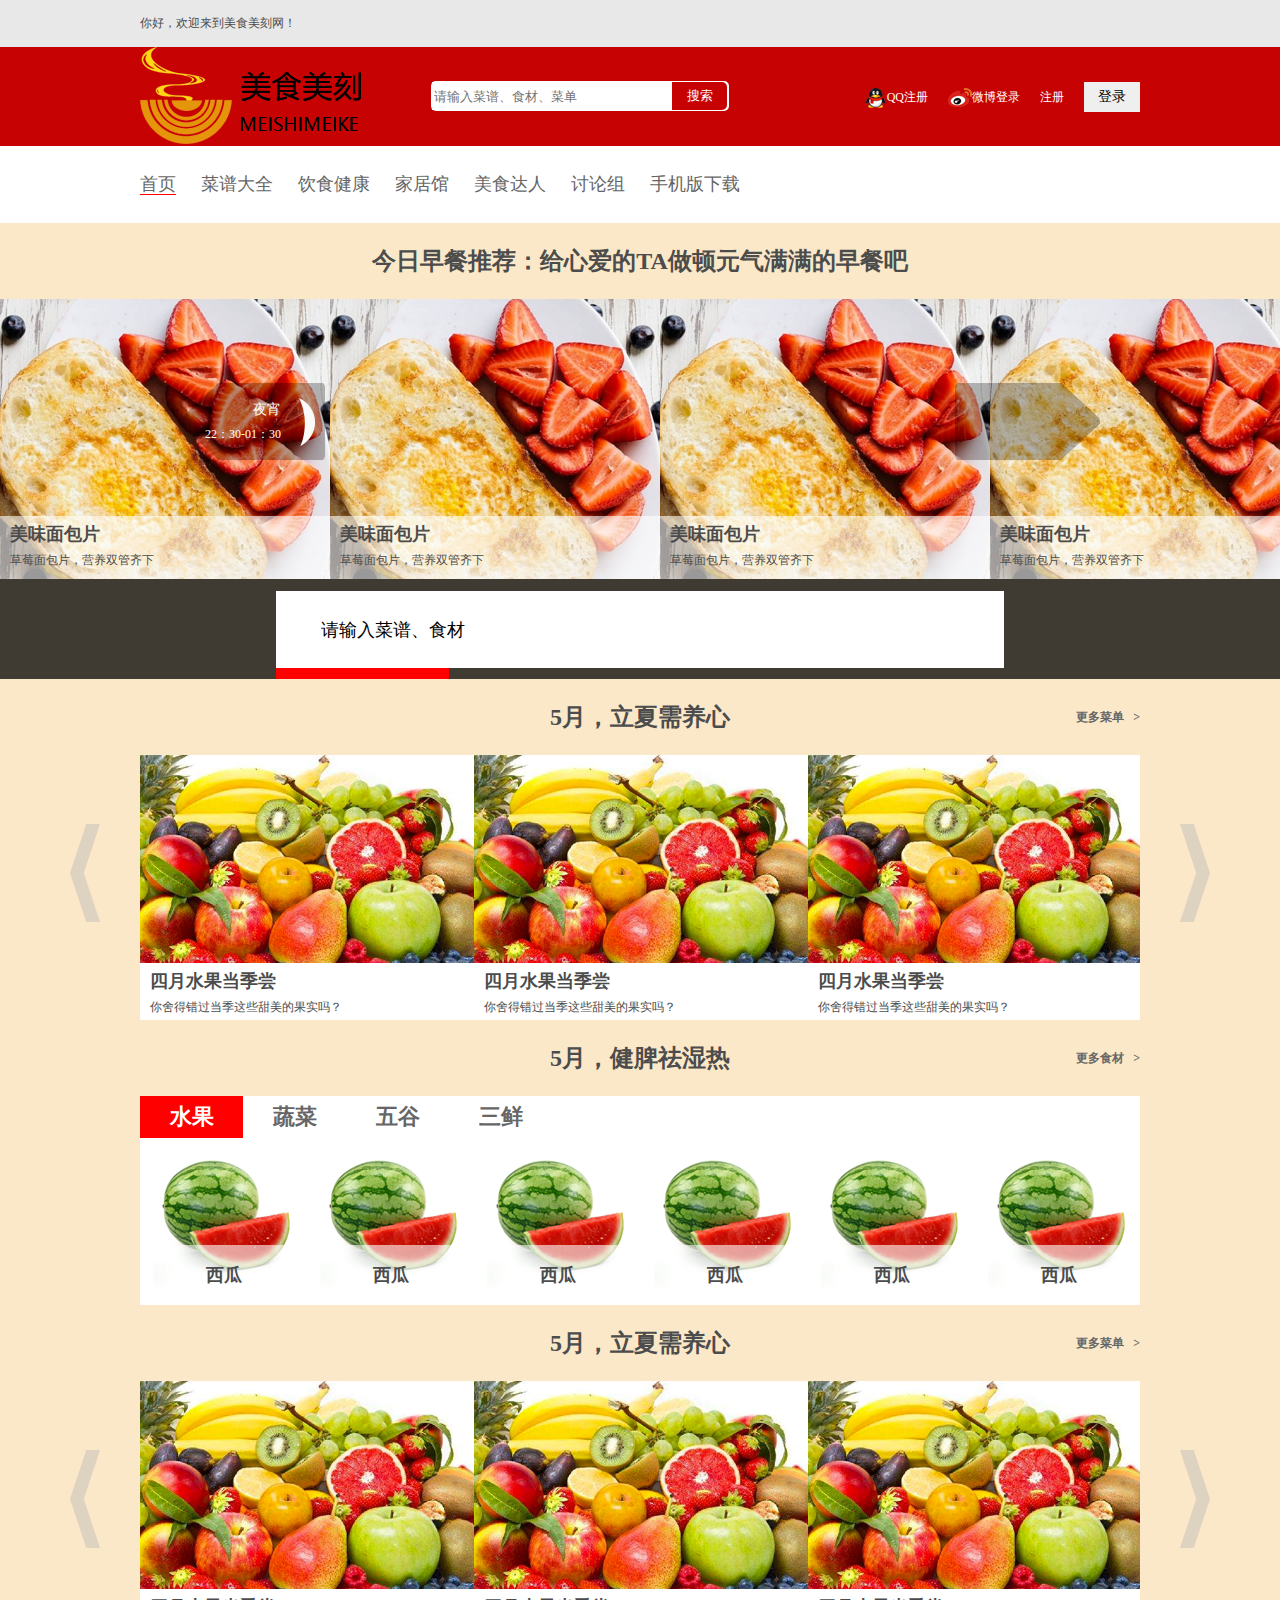
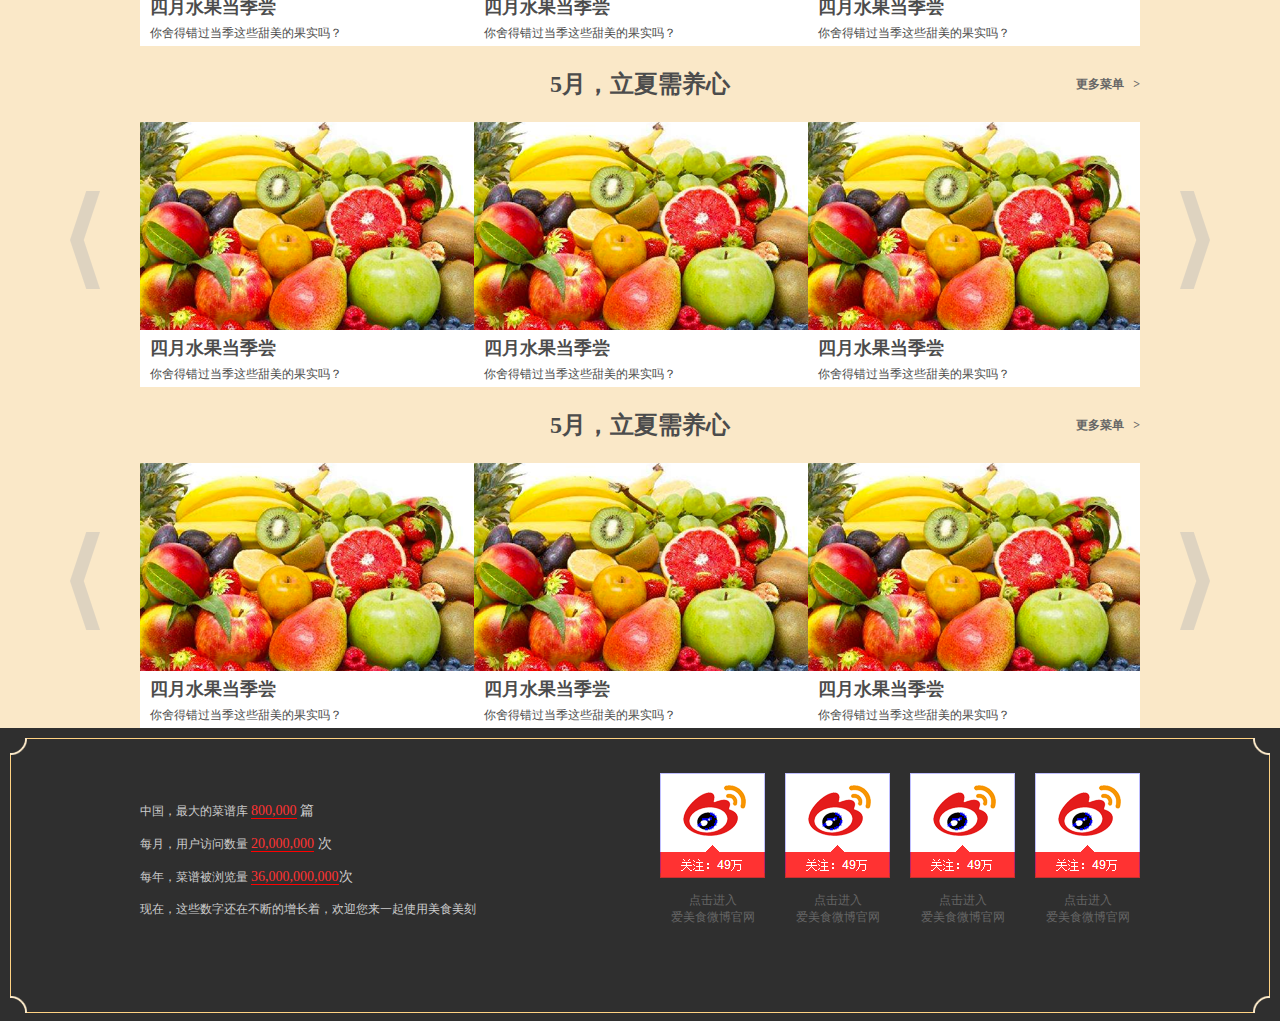
<file: index.html>
<!-- 管理网站统一的头部和尾部 -->
<!DOCTYPE html>
<html lang="en">
<head>
    <meta charset="UTF-8">
    <title>Document</title>
    <link rel="stylesheet" href="css/common.css">
    <link rel="stylesheet" href="css/temple.css">
    <link rel="stylesheet" href="css/index.css">
</head>
<body>
<!-- 顶部 B -->
<div class="top">
    <div class="center top_c">你好，欢迎来到美食美刻网！</div>
</div>
<!-- 顶部 E -->
<!-- logo B -->
<div class="logo">
    <div class="center l_c">
        <div class="l_left fl">
            <h1>
                <a href="#">美食美刻</a>
            </h1>
        </div>
        <div class="l_center fl">
            <input class="txt fl" type="text" placeholder="请输入菜谱、食材、菜单">
            <input class="btn fl" type="button" value="搜索">
        </div>
        <div class="l_right fr">
            <ul>
                <li><b></b><a href="#">QQ注册</a></li>
                <li><b class="sina"></b><a href="#">微博登录</a></li>
                <li><a href="#">注册</a></li>
                <li><input type="button" value="登录"></li>
            </ul>
        </div>
    </div>
</div>
<!-- logo E -->
<!-- 内容 B -->
<!-- 首页导航 B -->
<div class="nav">
    <div class="center nav_c">
        <ul>
            <li><a class="cRed" href="#">首页</a></li>
            <li><a href="#">菜谱大全</a></li>
            <li><a href="#">饮食健康</a></li>
            <li><a href="#">家居馆</a></li>
            <li><a href="#">美食达人</a></li>
            <li><a href="#">讨论组</a></li>
            <li><a href="#">手机版下载</a></li>
        </ul>
    </div>
</div>
<!-- 首页导航 E -->
<!-- 首页banner B -->
<div class="banner">
    <h2 class="h2Title">今日早餐推荐：给心爱的TA做顿元气满满的早餐吧</h2>
    <ul class="clearfix">
        <li>
            <div>
                <a href="#">
                    <img src="images/caomei.png" alt="">
                </a>
            </div>
            <div class="des">
                <p class="p1">美味面包片</p>
                <p class="p2">草莓面包片，营养双管齐下</p>
            </div>
        </li>
        <li>
            <div>
                <a href="#">
                    <img src="images/caomei.png" alt="">
                </a>
            </div>
            <div class="des">
                <p class="p1">美味面包片</p>
                <p class="p2">草莓面包片，营养双管齐下</p>
            </div>
        </li>
        <li>
            <div>
                <a href="#">
                    <img src="images/caomei.png" alt="">
                </a>
            </div>
            <div class="des">
                <p class="p1">美味面包片</p>
                <p class="p2">草莓面包片，营养双管齐下</p>
            </div>
        </li>
        <li>
            <div>
                <a href="#">
                    <img src="images/caomei.png" alt="">
                </a>
            </div>
            <div class="des">
                <p class="p1">美味面包片</p>
                <p class="p2">草莓面包片，营养双管齐下</p>
            </div>
        </li>
    </ul>
    <div class="arrow">
        <a href="#" class="a_left">
            <span class="word"><span class="fz14">夜宵</span><br/>22：30-01：30</span>
            <span class="img"></span>
        </a>
        <a href="#" class="a_right"></a>
    </div>
</div>
<!-- 首页banner E -->
<!-- 首页搜索 B -->
<div class="search">
    <div class="s_center">
        <input class="txt fl" type="text" value="请输入菜谱、食材">
        <input class="btn fl" type="button" value="搜索">
    </div>
</div>
<!-- 首页搜索 E -->
<!-- 首页菜单 B -->
<div class="arrow_pos">
    <div class="menu center">
        <h2 class="h2Title">5月，立夏需养心<a href="#" class="more">更多菜单&nbsp;&nbsp;&nbsp;></a></h2>
        <ul class="img clearfix">
            <li>
                <div>
                    <a href="#">
                        <img src="images/fruit.png" alt="">
                    </a>
                </div>
                <div class="word">
                    <p class="p1">四月水果当季尝</p>
                    <p class="p2">你舍得错过当季这些甜美的果实吗？</p>
                </div>
            </li>
            <li>
                <div>
                    <a href="#">
                        <img src="images/fruit.png" alt="">
                    </a>
                </div>
                <div class="word">
                    <p class="p1">四月水果当季尝</p>
                    <p class="p2">你舍得错过当季这些甜美的果实吗？</p>
                </div>
            </li>
            <li>
                <div>
                    <a href="#">
                        <img src="images/fruit.png" alt="">
                    </a>
                </div>
                <div class="word">
                    <p class="p1">四月水果当季尝</p>
                    <p class="p2">你舍得错过当季这些甜美的果实吗？</p>
                </div>
            </li>
        </ul>
    </div>
    <div class="arrow">
        <a href="#" class="a1"></a>
        <a href="#" class="a2"></a>
    </div>
</div>
<!-- 首页菜单 E -->
<!-- 首页食材 B -->
<div class="food center">
    <h2 class="h2Title">5月，健脾祛湿热<a class="more" href="#">更多食材&nbsp;&nbsp;&nbsp;></a></h2>
    <ul class="f_nav clearfix">
        <li class="bgRed"><a class="white" href="#">水果</a></li>
        <li><a href="#">蔬菜</a></li>
        <li><a href="#">五谷</a></li>
        <li><a href="#">三鲜</a></li>
    </ul>
    <ul class="f_img clearfix">
        <li>
            <a href="#">
                <img src="images/xigua.png" alt="">
            </a>
            <span>西瓜</span>
        </li>
        <li>
            <a href="#">
                <img src="images/xigua.png" alt="">
            </a>
            <span>西瓜</span>
        </li>
        <li>
            <a href="#">
                <img src="images/xigua.png" alt="">
            </a>
            <span>西瓜</span>
        </li>
        <li>
            <a href="#">
                <img src="images/xigua.png" alt="">
            </a>
            <span>西瓜</span>
        </li>
        <li>
            <a href="#">
                <img src="images/xigua.png" alt="">
            </a>
            <span>西瓜</span>
        </li>
        <li>
            <a href="#">
                <img src="images/xigua.png" alt="">
            </a>
            <span>西瓜</span>
        </li>
    </ul>
</div>
<!-- 首页食材 E -->

<!-- 下面内容用上的面代替 B -->

<div class="arrow_pos">
    <div class="menu center">
        <h2 class="h2Title">5月，立夏需养心<a href="#" class="more">更多菜单&nbsp;&nbsp;&nbsp;></a></h2>
        <ul class="img clearfix">
            <li>
                <div>
                    <a href="#">
                        <img src="images/fruit.png" alt="">
                    </a>
                </div>
                <div class="word">
                    <p class="p1">四月水果当季尝</p>
                    <p class="p2">你舍得错过当季这些甜美的果实吗？</p>
                </div>
            </li>
            <li>
                <div>
                    <a href="#">
                        <img src="images/fruit.png" alt="">
                    </a>
                </div>
                <div class="word">
                    <p class="p1">四月水果当季尝</p>
                    <p class="p2">你舍得错过当季这些甜美的果实吗？</p>
                </div>
            </li>
            <li>
                <div>
                    <a href="#">
                        <img src="images/fruit.png" alt="">
                    </a>
                </div>
                <div class="word">
                    <p class="p1">四月水果当季尝</p>
                    <p class="p2">你舍得错过当季这些甜美的果实吗？</p>
                </div>
            </li>
        </ul>
    </div>
    <div class="arrow">
        <a href="#" class="a1"></a>
        <a href="#" class="a2"></a>
    </div>
</div>

<div class="arrow_pos">
    <div class="menu center">
        <h2 class="h2Title">5月，立夏需养心<a href="#" class="more">更多菜单&nbsp;&nbsp;&nbsp;></a></h2>
        <ul class="img clearfix">
            <li>
                <div>
                    <a href="#">
                        <img src="images/fruit.png" alt="">
                    </a>
                </div>
                <div class="word">
                    <p class="p1">四月水果当季尝</p>
                    <p class="p2">你舍得错过当季这些甜美的果实吗？</p>
                </div>
            </li>
            <li>
                <div>
                    <a href="#">
                        <img src="images/fruit.png" alt="">
                    </a>
                </div>
                <div class="word">
                    <p class="p1">四月水果当季尝</p>
                    <p class="p2">你舍得错过当季这些甜美的果实吗？</p>
                </div>
            </li>
            <li>
                <div>
                    <a href="#">
                        <img src="images/fruit.png" alt="">
                    </a>
                </div>
                <div class="word">
                    <p class="p1">四月水果当季尝</p>
                    <p class="p2">你舍得错过当季这些甜美的果实吗？</p>
                </div>
            </li>
        </ul>
    </div>
    <div class="arrow">
        <a href="#" class="a1"></a>
        <a href="#" class="a2"></a>
    </div>
</div>

<div class="arrow_pos">
    <div class="menu center">
        <h2 class="h2Title">5月，立夏需养心<a href="#" class="more">更多菜单&nbsp;&nbsp;&nbsp;></a></h2>
        <ul class="img clearfix">
            <li>
                <div>
                    <a href="#">
                        <img src="images/fruit.png" alt="">
                    </a>
                </div>
                <div class="word">
                    <p class="p1">四月水果当季尝</p>
                    <p class="p2">你舍得错过当季这些甜美的果实吗？</p>
                </div>
            </li>
            <li>
                <div>
                    <a href="#">
                        <img src="images/fruit.png" alt="">
                    </a>
                </div>
                <div class="word">
                    <p class="p1">四月水果当季尝</p>
                    <p class="p2">你舍得错过当季这些甜美的果实吗？</p>
                </div>
            </li>
            <li>
                <div>
                    <a href="#">
                        <img src="images/fruit.png" alt="">
                    </a>
                </div>
                <div class="word">
                    <p class="p1">四月水果当季尝</p>
                    <p class="p2">你舍得错过当季这些甜美的果实吗？</p>
                </div>
            </li>
        </ul>
    </div>
    <div class="arrow">
        <a href="#" class="a1"></a>
        <a href="#" class="a2"></a>
    </div>
</div>
<!-- 下面内容用上的面代替 E -->


<!-- 内容 E -->
<!-- 底部 B -->
<div class="foot">
    <div class="f_border">
        <div>
            <b class="b1"></b>
            <b class="b2"></b>
            <b class="b3"></b>
            <b class="b4"></b>
        </div>
        <div class="center">
            <div class="f_left fl">
                <ul>
                    <li>中国，最大的菜谱库 <span class="fz14"><span class="cRed">800,000</span> 篇</span></li>
                    <li>每月，用户访问数量 <span class="fz14"><span class="cRed">20,000,000</span> 次</span></li>
                    <li>每年，菜谱被浏览量 <span class="fz14"><span class="cRed">36,000,000,000</span>次</span></li>
                    <li>现在，这些数字还在不断的增长着，欢迎您来一起使用美食美刻</li>
                </ul>
            </div>
            <div class="f_right fr">
                <ul>
                    <li>
                        <a href="#">
                            <s></s>
                            <span>点击进入<br/>爱美食微博官网</span>
                        </a>
                    </li>
                    <li>
                        <a href="#">
                            <s></s>
                            <span>点击进入<br/>爱美食微博官网</span>
                        </a>
                    </li>
                    <li>
                        <a href="#">
                            <s></s>
                            <span>点击进入<br/>爱美食微博官网</span>
                        </a>
                    </li>
                    <li>
                        <a href="#">
                            <s></s>
                            <span>点击进入<br/>爱美食微博官网</span>
                        </a>
                    </li>
                </ul>
            </div>
        </div>
    </div>
</div>
<!-- 底部 E -->
</body>
</html>
</file>
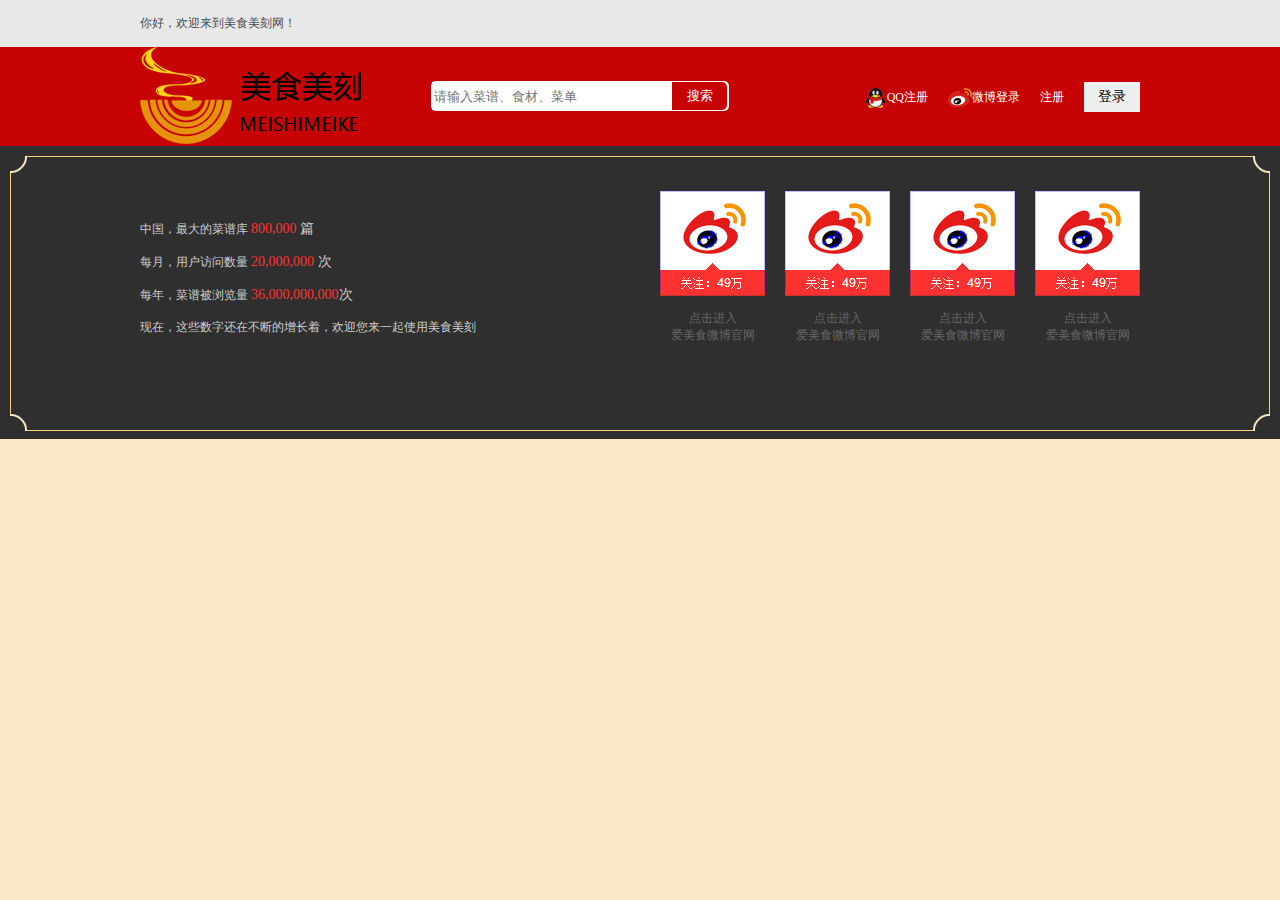
<file: temple.html>
<!-- 管理网站统一的头部和尾部 -->
<!DOCTYPE html>
<html lang="en">
<head>
    <meta charset="UTF-8">
    <title>Document</title>
    <link rel="stylesheet" href="css/common.css">
    <link rel="stylesheet" href="css/temple.css">
</head>
<body>
<!-- 顶部 B -->
<div class="top">
    <div class="center top_c">你好，欢迎来到美食美刻网！</div>
</div>
<!-- 顶部 E -->
<!-- logo B -->
<div class="logo">
    <div class="center l_c">
        <div class="l_left fl">
            <h1>
                <a href="#">美食美刻</a>
            </h1>
        </div>
        <div class="l_center fl">
            <input class="txt fl" type="text" placeholder="请输入菜谱、食材、菜单">
            <input class="btn fl" type="button" value="搜索">
        </div>
        <div class="l_right fr">
            <ul>
                <li><b></b><a href="#">QQ注册</a></li>
                <li><b class="sina"></b><a href="#">微博登录</a></li>
                <li><a href="#">注册</a></li>
                <li><input type="button" value="登录"></li>
            </ul>
        </div>
    </div>
</div>
<!-- logo E -->
<!-- 内容 B -->




<!-- 内容 E -->
<!-- 底部 B -->
<div class="foot">
    <div class="f_border">
        <div>
            <b class="b1"></b>
            <b class="b2"></b>
            <b class="b3"></b>
            <b class="b4"></b>
        </div>
        <div class="center">
            <div class="f_left fl">
                <ul>
                    <li>中国，最大的菜谱库 <span class="fz14"><span class="cRed">800,000</span> 篇</span></li>
                    <li>每月，用户访问数量 <span class="fz14"><span class="cRed">20,000,000</span> 次</span></li>
                    <li>每年，菜谱被浏览量 <span class="fz14"><span class="cRed">36,000,000,000</span>次</span></li>
                    <li>现在，这些数字还在不断的增长着，欢迎您来一起使用美食美刻</li>
                </ul>
            </div>
            <div class="f_right fr">
                <ul>
                    <li>
                        <a href="#">
                            <s></s>
                            <span>点击进入<br/>爱美食微博官网</span>
                        </a>
                    </li>
                    <li>
                        <a href="#">
                            <s></s>
                            <span>点击进入<br/>爱美食微博官网</span>
                        </a>
                    </li>
                    <li>
                        <a href="#">
                            <s></s>
                            <span>点击进入<br/>爱美食微博官网</span>
                        </a>
                    </li>
                    <li>
                        <a href="#">
                            <s></s>
                            <span>点击进入<br/>爱美食微博官网</span>
                        </a>
                    </li>
                </ul>
            </div>
        </div>
    </div>
</div>
<!-- 底部 E -->
</body>
</html>
</file>
<file: css/common.css>
/* 存放css初始化的代码 */
html,body,ul,li,p,h1,h2,h3,form,img {
    margin:0;
    padding:0;
}
img {
    border: none;
}
ul {
    list-style: none;
}
input {
    padding-top:0;
    padding-bottom:0;
    border: none;
}
a {
    text-decoration: none;
}
body {
    font: normal normal 12px "宋体";
    color: #4c4c4c;
    background-color: #fae8c8;
}
.fl	{
    float: left;
}
.fr {
    float: right;
}
.clearfix:after {
    content: "";
    height: 0;
    line-height: 0;
    display: block;
    visibility: hidden;
    clear: both;
}
.clearfix {
    zoom: 1;
}
</file>
<file: css/temple.css>
.center {
    width: 1000px;
    margin: 0 auto;
}
.fz14 {
    font-size: 14px;
}
.cRed {
    color: #FF3232;
}
/* 顶部 B */
.top {
    height: 47px;
    background-color: #E9E8E8;
}
.top .top_c {
    height: 47px;
    line-height: 47px;
}
/* 顶部 E */
/* logo B */
.logo {
    height: 99px;
    background-color: #C70202;
}
.logo .l_c {
    height: 99px;
}
.logo .l_left h1 a {
    display: inline-block;
    width: 221px;
    height: 97px;
    background: url(../images/logo.png);
    text-indent: -9999em;
}
.logo .l_center {
    width: 296px;
    height: 28px;
    background-color: #fff;
    padding: 1px;
    margin-top: 34px;
    margin-left: 70px;
    border-radius: 5px;/*设置圆角*/
}
.logo .l_center .txt {
    width: 236px;
    height: 28px;
    outline: none;
}
.logo .l_center .btn {
    width: 55px;
    height: 28px;
    background-color: #C70202;
    color: #fff;
    border-radius: 0px 5px 5px 0px;
}
.logo .l_right {
    margin-top: 35px;
}
.logo .l_right li {
    float: left;
    height: 30px;
    line-height: 30px;
    margin-left: 20px;
}
.logo .l_right a {
    color: #fff;
}
.logo .l_right input {
    width: 56px;
    height: 30px;
    font-size: 14px;
}
.logo .l_right li b {
    display: inline-block;
    width: 24px;
    height: 20px;
    background: url(../images/sprite.png);
    vertical-align: middle;
}
.logo .l_right .sina {
    background-position: 0 -27px;
}
/* logo E */
/* 内容 B */



/* 内容 E */
/* foot B */
.foot {
    height: 273px;
    padding: 10px;
    background-color: #2F2F2F;
}
.foot .f_border {
    height: 273px;
    border: 1px solid #FFD283;
    position: relative;
}
.foot .f_border b {
    position: absolute;
    width: 17px;
    height: 17px;
    background-color: red;
    background: url(../images/circle.png);
}
.foot .f_border .b1 {
    top: -1px;
    left: -1px;
    background-position: right bottom;
}
.foot .f_border .b2 {
    top: -1px;
    right: -1px;
    background-position: left bottom;
}
.foot .f_border .b3 {
    bottom: -1px;
    right: -1px;
    background-position: left top;
}
.foot .f_border .b4 {
    bottom: -1px;
    left: -1px;
    background-position: right top;
}
.foot .f_left {
    margin-top: 55px;
    color: #CCC;
}
.foot .f_left  li {
    height: 33px;
    line-height: 33px;
}
.foot .f_right {
    margin-top: 34px;
}
.foot .f_right li {
    float: left;
    width: 105px;
    height: 100px;
    background-color: blue;
    margin-left: 20px
}
.foot .f_right li a {
    display: inline-block;
    color: #666666;
    text-align: center;
}

.foot .f_right li s {
    margin-bottom: 10px;
    display: inline-block;
    width: 105px;
    height: 105px;
    background: url(../images/sprite.png) no-repeat -327px 0;
}
/* foot E */
</file>
<file: css/index.css>
.cRed {
    border-bottom: 1px solid red;
}
.white {
    color: white !important;
}
.bgRed {
    background-color: red;
}
.h2Title {
    height: 76px;
    font: normal 700 24px/76px "微软雅黑";
    text-align: center;
    position: relative;
}
.more {
    position: absolute;
    top: 0;
    right: 0;
    color: #666;
    font-size: 12px;
}
.p1 {
    height: 36px;
    font: normal 700 18px/36px "微软雅黑 ";
    margin-left: 10px;
}
.p2 {
    font-family: "微软雅黑 ";
    padding-left: 10px;
}
.fz14 {
    font-size: 14px;
}
/* 首页导航 B */
.nav {
    height: 77px;
    background-color: #fff;
}
.nav .nav_c {
    height: 77px;
}
.nav .nav_c li {
    float: left;
    height: 77px;
    font: normal normal 18px/77px "微软雅黑 ";
    margin-right: 25px;
}
.nav .nav_c li a {
    color: #666;
}
.nav .nav_c li a:hover {
    color: red;
}
/* 首页导航 E */
/* 首页banner B */
.banner {
    position: relative;
}
.banner ul {
    width: 1320px;
    margin: 0 auto;
}
.banner ul li {
    float: left;
    width: 330px;
    background-color: red;
    position: relative;
}
.banner ul li img {
    vertical-align: middle;
}
.banner .des {
    width: 330px;
    height: 63px;
    background-color: rgba(255,255,255,.6);
    position: absolute;
    bottom: 0px;
    left: 0;
}
.banner .arrow a {
    display: inline-block;
    width: 145px;
    height: 77px;
    background-color: red;
    position: absolute;
    top: 160px;
    background: url(../images/sprite.png) no-repeat;
}
.banner .arrow .a_left {
    left: 180px;
    background-position: 0 -64px;
}
.banner .arrow .a_right {
    right: 180px;
    background-position: 0 -164px;
}
.banner .a_left .word {
    display: inline-block;
    height: 48px;
    line-height: 24px;
    margin: 15px 15px 0 25px;
    text-align: right;
    color: #fff;
}
.banner .a_left .img {
    vertical-align: top;
    display: inline-block;
    width: 16px;
    height: 48px;
    margin-top: 15px;
    background: url(../images/sprite.png) no-repeat 0 -264px;
}
/* 首页banner E */
/* 首页搜索 B */
.search {
    height: 100px;
    background-color: #3F3A32;
    overflow: hidden;
}
.search .s_center {
    width: 728px;
    height: 77px;
    background-color: #fff;
    margin: 0 auto;
    margin-top: 12px;
}
.search .s_center .txt {
    width: 510px;
    height: 77px;
    outline: none;
    font: normal normal 18px "微软雅黑";
    padding-left: 45px;
}
.search .s_center .btn {
    width: 173px;
    height: 77px;
    background-color: red;
    border: none;
    outline: none;
    font: normal normal 18px "微软雅黑";
    color: #fff;
}
/* 首页搜索 E */
/* 首页菜单 B */
.menu {
    overflow: hidden;
}
.menu .img {
    width: 1010px;
}
.menu .img li {
    width: 334px;
    float: left;
}
.menu .img li a {
}
.menu .img img {
    vertical-align: middle;
}
.menu .img .word {
    width: 334px;
    height: 57px;
    background-color: #fff;
}
.arrow_pos {
    width: 1200px;
    margin: 0 auto;
    position: relative;
}
.arrow_pos .arrow a {
    display: inline-block;
    width: 30px;
    height: 98px;
    position: absolute;
    top: 145px;
    background: url(../images/sprite.png) no-repeat;
}
.arrow_pos .arrow .a1 {
    left: 30px;
    background-position: 0 -320px;
}
.arrow_pos .arrow .a2 {
    right: 30px;
    background-position: -30px -320px;
}
/* 首页菜单 E */
/* 首页食材 B */
.food {
    overflow: hidden;
}
.food .f_nav {
    background-color: #fff;
}
.food .f_nav li {
    float: left;
    height: 42px;
    width: 103px;
    font: normal 700 22px/42px "微软雅黑";
    text-align: center;
}
.food .f_nav li a {
    color: #666;
}
.food .f_img {
    width: 1010px;
}
.food .f_img li {
    width: 167px;
    height: 167px;
    background-color: #fff;
    float: left;
    text-align: center;
    line-height: 167px;
    position: relative;
}
.food .f_img li img {
    vertical-align: middle;
}
.food .f_img li span {
    position: absolute;
    bottom: 0;
    left: 0;
    height: 60px;
    width: 167px;
    background-color: rgba(255,255,255,.6);
    font: normal 700 18px/60px "微软雅黑";
}
/* 首页食材 E */
</file>
